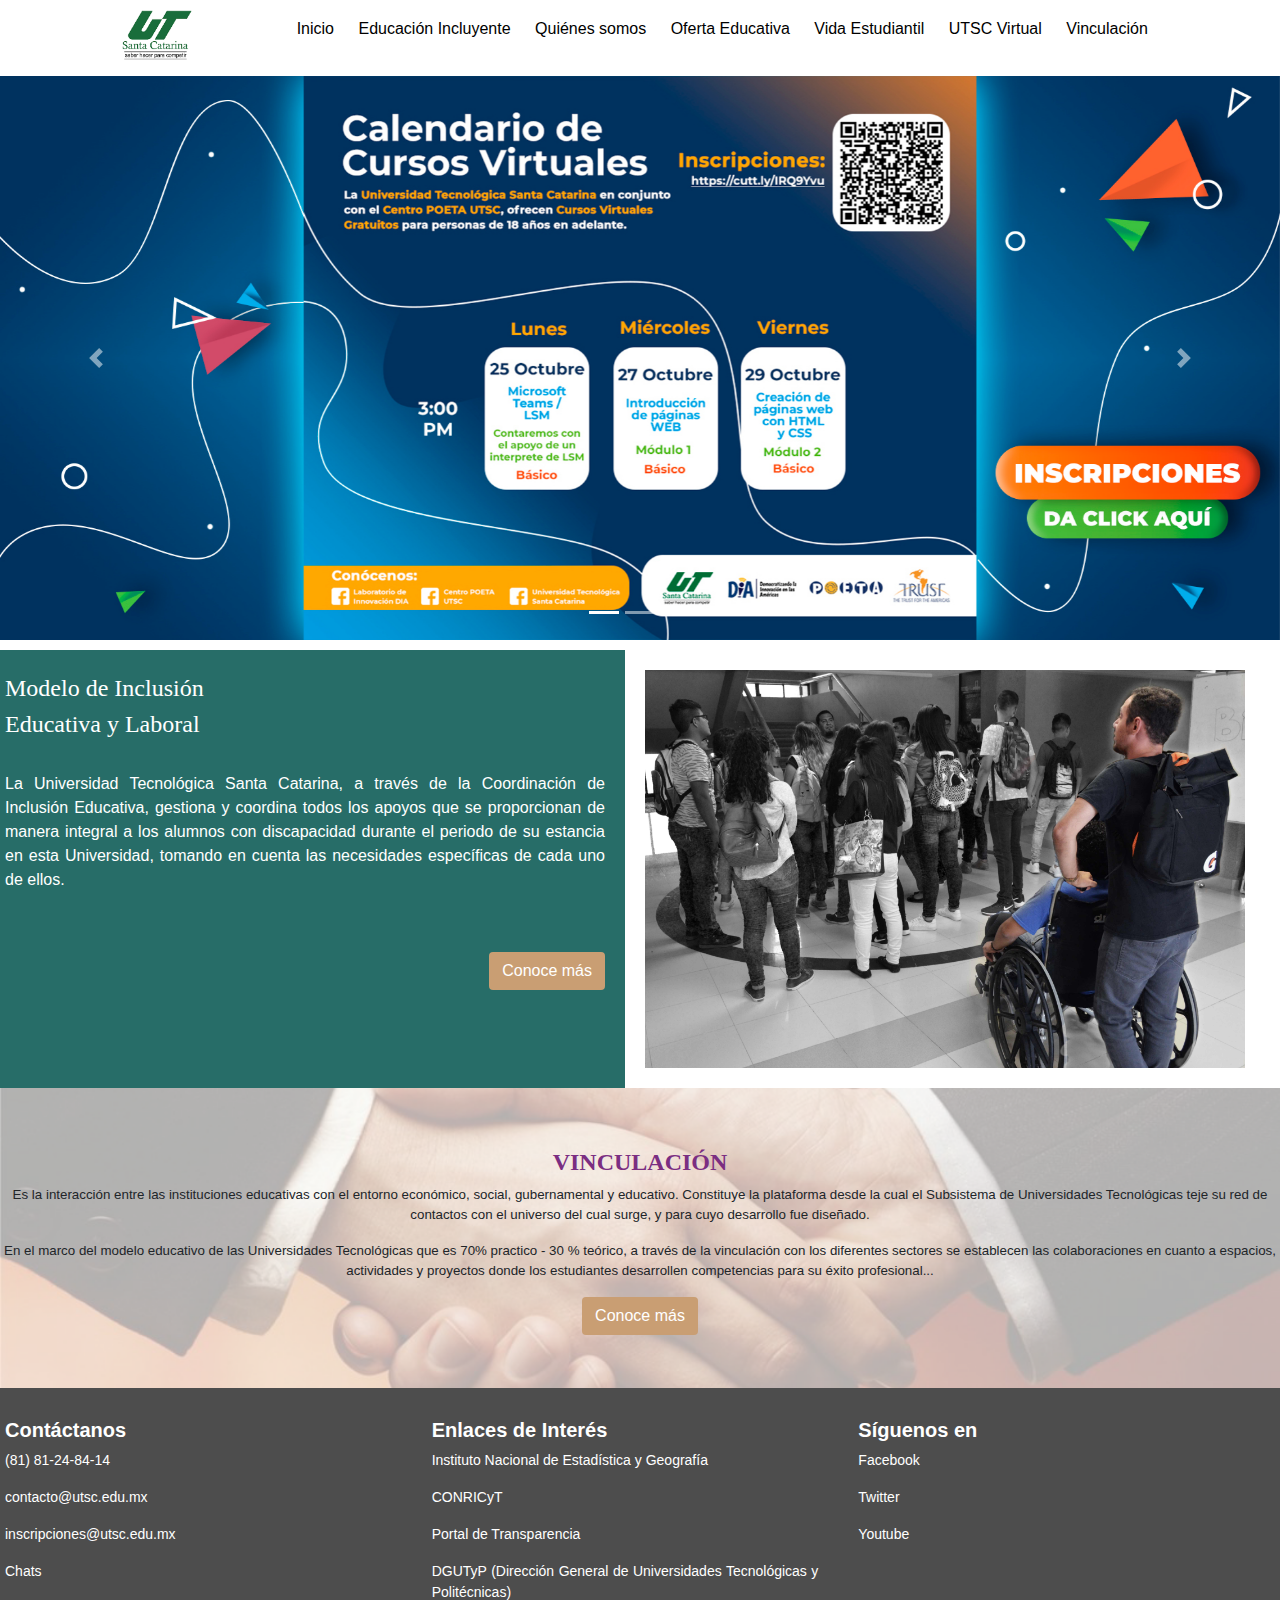
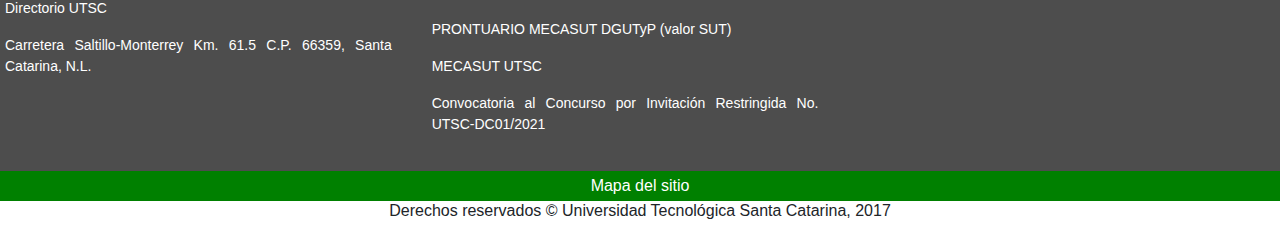
<file: index.html>
<!DOCTYPE html>
<html lang="es">

<head>
    <meta charset="UTF-8">
    <meta http-equiv="X-UA-Compatible" content="IE=edge">
    <meta name="viewport" content="width=device-width, initial-scale=1.0">
    <title>Universidad Tecnológica Santa Catarina</title>
    <link rel="stylesheet" href="estilos/estilos.css" type="text/css">
    <link rel="shortcut icon" href="recursos/logoUTSC.png">
    <link rel="stylesheet" href="https://maxcdn.bootstrapcdn.com/bootstrap/4.5.2/css/bootstrap.min.css">
    <script src="https://ajax.googleapis.com/ajax/libs/jquery/3.5.1/jquery.min.js"></script>
    <script src="https://cdnjs.cloudflare.com/ajax/libs/popper.js/1.16.0/umd/popper.min.js"></script>
    <script src="https://maxcdn.bootstrapcdn.com/bootstrap/4.5.2/js/bootstrap.min.js"></script>
</head>

<body>


    <nav>
        <ul id="navegadorCentrado">
            <a href="index.html"><img id="logoUTSC" src="recursos/logoUTSC.png"></a>
            <li><a href="index.html">Inicio</a></li>
            <li><a href="secciones/educacionIncluyente.html">Educación Incluyente</a></li>
            <li><a href="secciones/quienesSomos.html">Quiénes somos</a></li>
            <li><a href="secciones/ofertaEducativa.html">Oferta Educativa</a></li>
            <li><a href="secciones/vidaEstudiantil.html">Vida Estudiantil</a></li>
            <li><a href="secciones/utscVirtual.html">UTSC Virtual</a></li>
            <li><a href="secciones/vinculacion.html">Vinculación</a></li>
        </ul>
    </nav <section>
    <div id="demo" class="carousel slide" data-ride="carousel">

        <!-- Indicators -->
        <ul class="carousel-indicators">
            <li data-target="#demo" data-slide-to="0" class="active"></li>
            <li data-target="#demo" data-slide-to="1"></li>
            <li data-target="#demo" data-slide-to="2"></li>
        </ul>

        <!-- The slideshow -->
        <div class="carousel-inner">
            <div class="carousel-item active">
                <img src="recursos/calendarioVirtual.jpg" width="100%">
            </div>

            <div class="carousel-item">
                <img src="recursos/regresoClases.jpg" " width="100%">
            </div>

            <div class="carousel-item">
                <img src="recursos/avisoPagos.jpg" width="100%">
            </div>
        </div>

        <!-- Left and right controls -->
        <a class="carousel-control-prev" href="#demo" data-slide="prev">
            <span class="carousel-control-prev-icon"></span>
        </a>
        <a class="carousel-control-next" href="#demo" data-slide="next">
            <span class="carousel-control-next-icon"></span>
        </a>

    </div>
    </section>

    <main>
        <section id="informacion">
            <div>
                <div class="row">
                    <div id="modeloInclusivo" class="col-6">
                        <h4 class="tituloInclusion">Modelo de Inclusión <br> Educativa y Laboral</h4>
                        <p id="parrafoInfo">
                            La Universidad Tecnológica Santa Catarina, a través de la Coordinación de
                            Inclusión Educativa, gestiona y coordina todos los apoyos que se proporcionan de
                            manera integral a los alumnos con discapacidad durante el periodo de su estancia en esta
                            Universidad, tomando en cuenta las necesidades específicas de cada uno de ellos.</p>

                        <div class="text-right">
                            <a href="secciones/educacionIncluyente.html"><button type="button" class="btn" id="botonConoce">Conoce más</button></a>
                        </div>
                    </div>
                    <div class="col-6">
                        <img id="inclusionEducativa.jpg" src="recursos/inclusionEducativa.jpg" width="100%">
                    </div>
                </div>
            </div>
        </section>
        <div class="contenedor">
            <img class="vinculacion" src="recursos/vinculacion.png">
            <div class="textoEncima">
                <h4 class="vinculacionTitulo">VINCULACIÓN</h4>
                <p>
                    Es la interacción entre las instituciones educativas con el entorno económico, social, gubernamental
                    y educativo. Constituye la plataforma desde la cual el Subsistema de Universidades Tecnológicas
                    teje su red de contactos con el universo del cual surge, y para cuyo desarrollo fue diseñado.
                </p>
                <p>
                    En el marco del modelo educativo de las Universidades Tecnológicas que es 70% practico - 30 %
                    teórico, a través de la vinculación con los diferentes sectores se establecen las colaboraciones en
                    cuanto a espacios,
                    actividades y proyectos donde los estudiantes desarrollen competencias para su éxito profesional...
                </p>

                <div class="text-center">
                    <a href="secciones/vinculacion.html"><button type="button" class="btn" id="botonConoce">Conoce más</button></a>
                </div>
            </div>
        </div>
    </main>

    <footer>
        <div class="row" class="text-center" id="textoFooter">
            <div class="col">
                <h5 class="titulosFooter">Contáctanos</h5>
                <p>(81) 81-24-84-14</p>
                <p>contacto@utsc.edu.mx
                <p>inscripciones@utsc.edu.mx</p>
                <p>Chats</p>
                <p> Directorio UTSC</p>
                <p>Carretera Saltillo-Monterrey Km. 61.5 C.P. 66359, Santa Catarina, N.L.</p>
            </div>
            <div class="col">
                <h5 class="titulosFooter">Enlaces de Interés</h5>
                <p>Instituto Nacional de Estadística y Geografía</p>
                <p>CONRICyT</p>
                <p>Portal de Transparencia</p>
                <p>DGUTyP (Dirección General de Universidades Tecnológicas y Politécnicas)</p>
                <p>PRONTUARIO MECASUT DGUTyP (valor SUT)</p>
                <p>MECASUT UTSC</p>
                <p>Convocatoria al Concurso por Invitación Restringida No. UTSC-DC01/2021</p>
            </div>
            <div class="col">
                <h5 class="titulosFooter">Síguenos en</h5>
                <p>Facebook</p>
                <p>Twitter</p>
                <p>Youtube</p>
            </div>
        </div>
    </footer>
    <div class="mapa">
        <h6>Mapa del sitio</h6>
    </div>
    <div class="derechos">
        <h6>Derechos reservados © Universidad Tecnológica Santa Catarina, 2017</h6>
    </div>
</body>

</html>
</file>
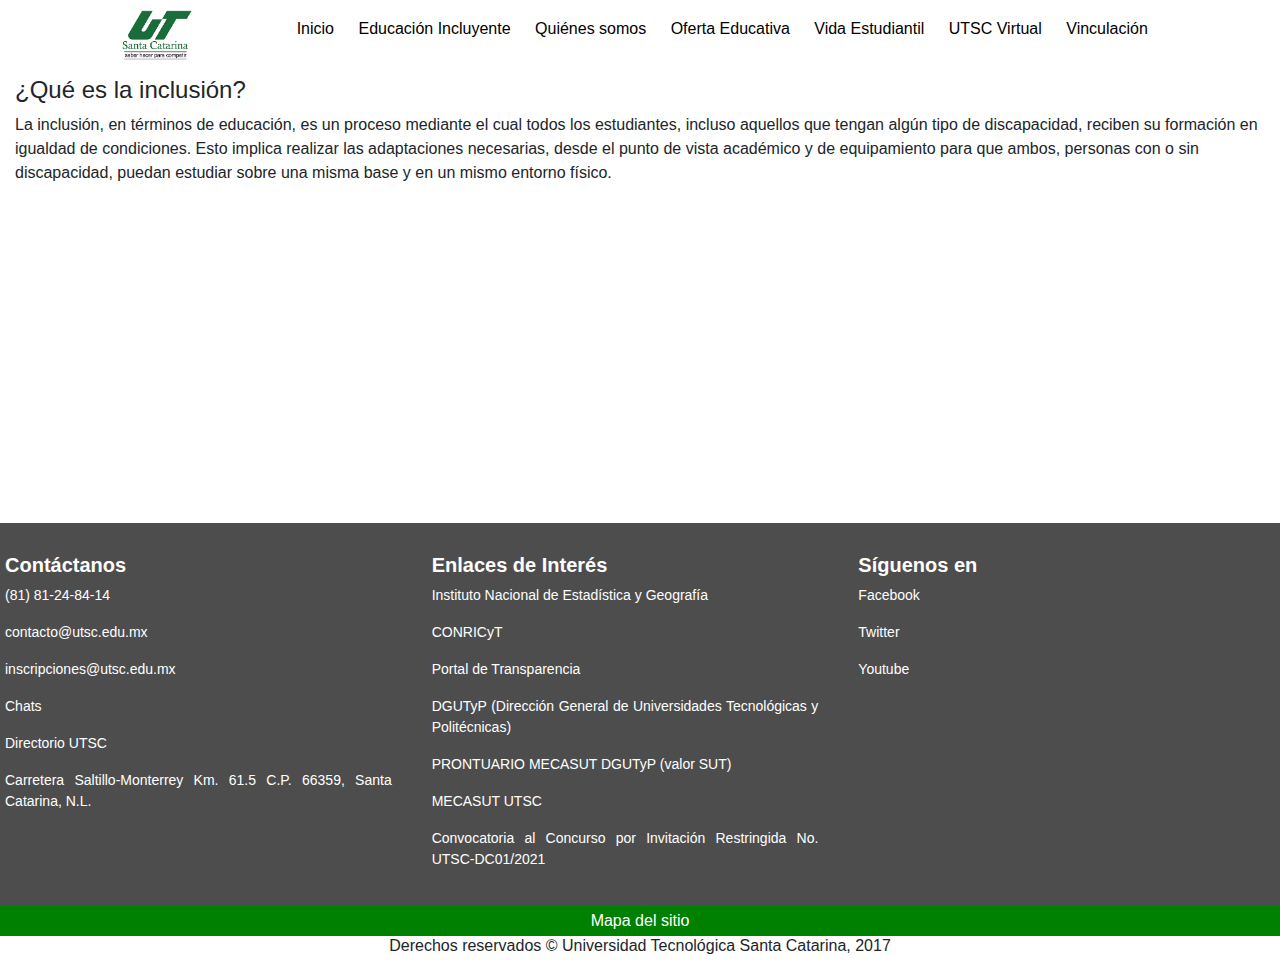
<file: secciones/educacionIncluyente.html>
<!DOCTYPE html>
<html lang="en">

<head>
    <meta charset="UTF-8">
    <meta http-equiv="X-UA-Compatible" content="IE=edge">
    <meta name="viewport" content="width=device-width, initial-scale=1.0">
    <title>Educación Incluyente</title>
    <link rel="stylesheet" href="../estilos/estilos.css" type="text/css">
    <link rel="shortcut icon" href="/recursos/logoUTSC.png">
    <link rel="stylesheet" href="https://maxcdn.bootstrapcdn.com/bootstrap/4.5.2/css/bootstrap.min.css">
    <script src="https://ajax.googleapis.com/ajax/libs/jquery/3.5.1/jquery.min.js"></script>
    <script src="https://cdnjs.cloudflare.com/ajax/libs/popper.js/1.16.0/umd/popper.min.js"></script>
    <script src="https://maxcdn.bootstrapcdn.com/bootstrap/4.5.2/js/bootstrap.min.js"></script>
</head>

<body>
    <nav>
        <ul id="navegadorCentrado">
            <a href="../index.html"><img id="logoUTSC" src="../recursos/logoUTSC.png"></a>
            <li><a href="../index.html">Inicio</a></li>
            <li><a href="educacionIncluyente.html">Educación Incluyente</a></li>
            <li><a href="quienesSomos.html">Quiénes somos</a></li>
            <li><a href="ofertaEducativa.html">Oferta Educativa</a></li>
            <li><a href="vidaEstudiantil.html">Vida Estudiantil</a></li>
            <li><a href="utscVirtual.html">UTSC Virtual</a></li>
            <li><a href="vinculacion.html">Vinculación</a></li>
        </ul>
    </nav>

    <main>
        <section>
            <div class="container-fluid">
                <h4>¿Qué es la inclusión?</h4>
                <p>La inclusión, en términos de educación, es un proceso mediante
                    el cual todos los estudiantes, incluso aquellos que tengan algún tipo de discapacidad, reciben su
                    formación en igualdad de condiciones. Esto implica realizar las adaptaciones necesarias, desde el
                    punto de vista académico y de equipamiento para que ambos, personas con o sin discapacidad, puedan
                    estudiar sobre una misma base y en un mismo entorno físico.</p>
                    <div>
                    <iframe width="560" height="315" src="https://www.youtube.com/embed/Z60Jld44HlM" title="YouTube video player" frameborder="0" allow="accelerometer; autoplay; clipboard-write; encrypted-media; gyroscope; picture-in-picture" allowfullscreen></iframe>
                    </div>
            </div>
        </section>
    </main>

    <footer>
        <div class="row" class="text-center" id="textoFooter">
            <div class="col">
                <h5 class="titulosFooter">Contáctanos</h5>
                <p>(81) 81-24-84-14</p>
                <p>contacto@utsc.edu.mx
                <p>inscripciones@utsc.edu.mx</p>
                <p>Chats</p>
                <p> Directorio UTSC</p>
                <p>Carretera Saltillo-Monterrey Km. 61.5 C.P. 66359, Santa Catarina, N.L.</p>
            </div>
            <div class="col">
                <h5 class="titulosFooter">Enlaces de Interés</h5>
                <p>Instituto Nacional de Estadística y Geografía</p>
                <p>CONRICyT</p>
                <p>Portal de Transparencia</p>
                <p>DGUTyP (Dirección General de Universidades Tecnológicas y Politécnicas)</p>
                <p>PRONTUARIO MECASUT DGUTyP (valor SUT)</p>
                <p>MECASUT UTSC</p>
                <p>Convocatoria al Concurso por Invitación Restringida No. UTSC-DC01/2021</p>
            </div>
            <div class="col">
                <h5 class="titulosFooter">Síguenos en</h5>
                <p>Facebook</p>
                <p>Twitter</p>
                <p>Youtube</p>
            </div>
        </div>
    </footer>
    <div class="mapa">
        <h6>Mapa del sitio</h6>
    </div>
    <div class="derechos">
        <h6>Derechos reservados © Universidad Tecnológica Santa Catarina, 2017</h6>
    </div>
</body>

</html>
</file>
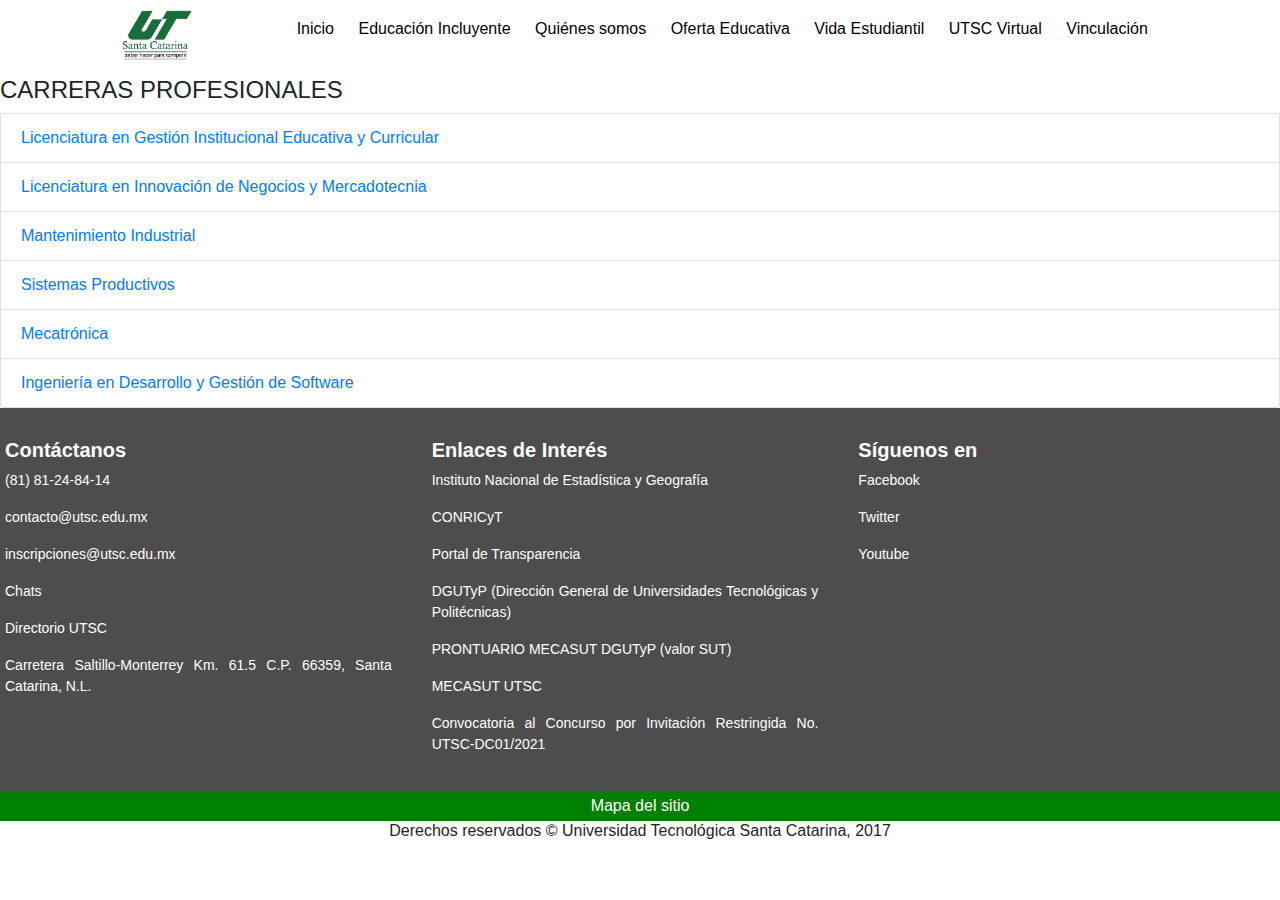
<file: secciones/ofertaEducativa.html>
<!DOCTYPE html>
<html lang="en">
<head>
    <meta charset="UTF-8">
    <meta http-equiv="X-UA-Compatible" content="IE=edge">
    <meta name="viewport" content="width=device-width, initial-scale=1.0">
    <title>Oferta Educativa</title>
    <link rel="stylesheet" href="../estilos/estilos.css" type="text/css">
    <link rel="shortcut icon" href="/recursos/logoUTSC.png">
    <link rel="stylesheet" href="https://maxcdn.bootstrapcdn.com/bootstrap/4.5.2/css/bootstrap.min.css">
    <script src="https://ajax.googleapis.com/ajax/libs/jquery/3.5.1/jquery.min.js"></script>
    <script src="https://cdnjs.cloudflare.com/ajax/libs/popper.js/1.16.0/umd/popper.min.js"></script>
    <script src="https://maxcdn.bootstrapcdn.com/bootstrap/4.5.2/js/bootstrap.min.js"></script>
</head>
<body>
    <nav>
        <ul id="navegadorCentrado">
            <a href="../index.html"><img id="logoUTSC" src="../recursos/logoUTSC.png"></a>
            <li><a href="../index.html">Inicio</a></li>
            <li><a href="educacionIncluyente.html">Educación Incluyente</a></li>
            <li><a href="quienesSomos.html">Quiénes somos</a></li>
            <li><a href="ofertaEducativa.html">Oferta Educativa</a></li>
            <li><a href="vidaEstudiantil.html">Vida Estudiantil</a></li>
            <li><a href="utscVirtual.html">UTSC Virtual</a></li>
            <li><a href="vinculacion.html">Vinculación</a></li>
        </ul>
    </nav>

    <main>

        <div class="list-group">
            <h4>CARRERAS PROFESIONALES</h4>
            <a href="#" class="list-group-item">Licenciatura en Gestión Institucional Educativa y Curricular</a>
            <a href="#" class="list-group-item">Licenciatura en Innovación de Negocios y Mercadotecnia</a>
            <a href="#" class="list-group-item">Mantenimiento Industrial</a>
            <a href="#" class="list-group-item">Sistemas Productivos</a>
            <a href="#" class="list-group-item">Mecatrónica</a>
            <a href="#" class="list-group-item">Ingeniería en Desarrollo y Gestión de Software</a>
          </div>
          
    </main>

    <footer>
        <div class="row" class="text-center" id="textoFooter">
            <div class="col">
                <h5 class="titulosFooter">Contáctanos</h5>
                <p>(81) 81-24-84-14</p>
                <p>contacto@utsc.edu.mx
                <p>inscripciones@utsc.edu.mx</p>
                <p>Chats</p>
                <p> Directorio UTSC</p>
                <p>Carretera Saltillo-Monterrey Km. 61.5 C.P. 66359, Santa Catarina, N.L.</p>
            </div>
            <div class="col">
                <h5 class="titulosFooter">Enlaces de Interés</h5>
                <p>Instituto Nacional de Estadística y Geografía</p>
                <p>CONRICyT</p>
                <p>Portal de Transparencia</p>
                <p>DGUTyP (Dirección General de Universidades Tecnológicas y Politécnicas)</p>
                <p>PRONTUARIO MECASUT DGUTyP (valor SUT)</p>
                <p>MECASUT UTSC</p>
                <p>Convocatoria al Concurso por Invitación Restringida No. UTSC-DC01/2021</p>
            </div>
            <div class="col">
                <h5 class="titulosFooter">Síguenos en</h5>
                <p>Facebook</p>
                <p>Twitter</p>
                <p>Youtube</p>
            </div>
        </div>
    </footer>
    <div class="mapa">
        <h6>Mapa del sitio</h6>
    </div>
    <div class="derechos">
        <h6>Derechos reservados © Universidad Tecnológica Santa Catarina, 2017</h6>
    </div>
</body>
</html>
</file>
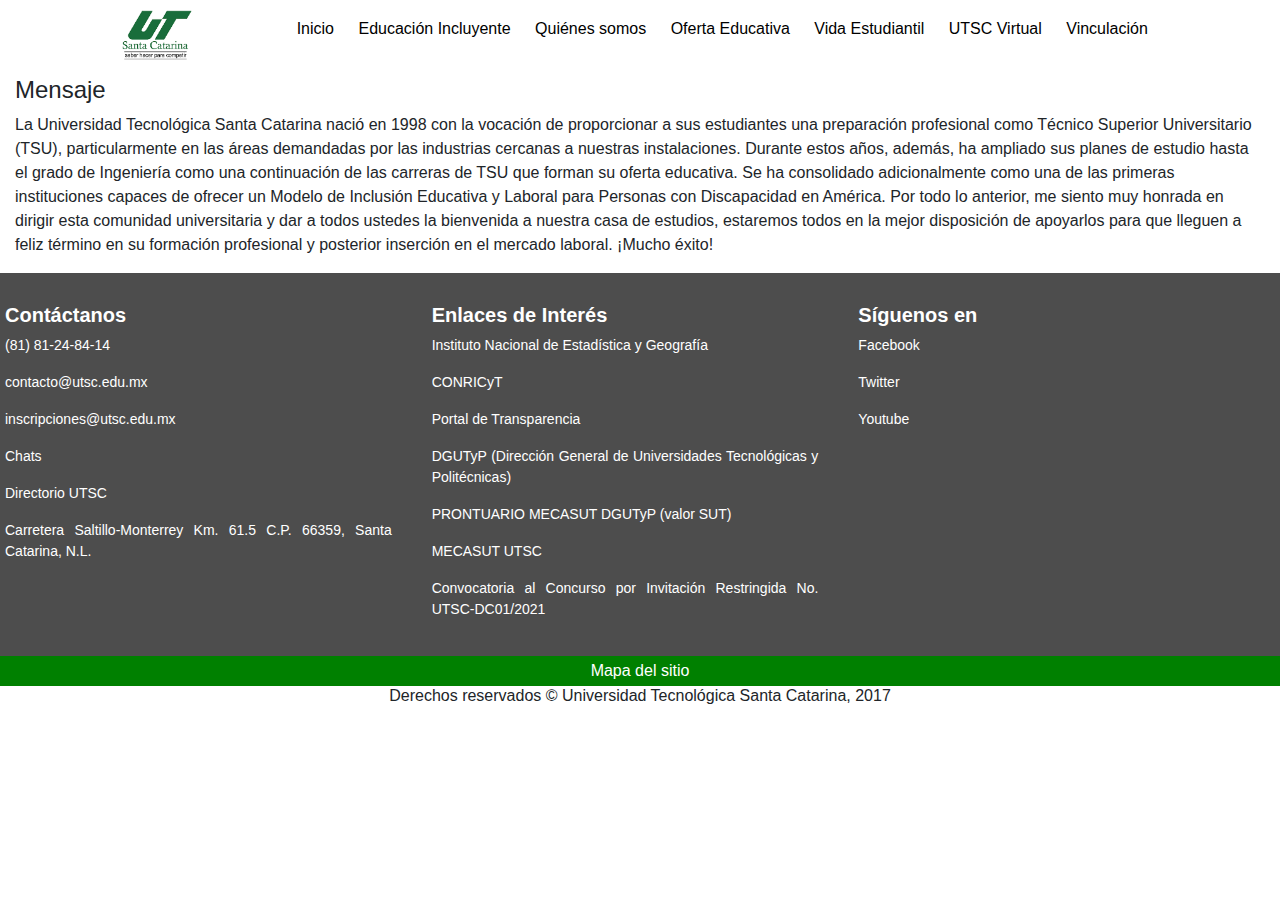
<file: secciones/quienesSomos.html>
<!DOCTYPE html>
<html lang="en">

<head>
    <meta charset="UTF-8">
    <meta http-equiv="X-UA-Compatible" content="IE=edge">
    <meta name="viewport" content="width=device-width, initial-scale=1.0">
    <title>Quiénes somos</title>
    <link rel="stylesheet" href="../estilos/estilos.css" type="text/css">
    <link rel="shortcut icon" href="/recursos/logoUTSC.png">
    <link rel="stylesheet" href="https://maxcdn.bootstrapcdn.com/bootstrap/4.5.2/css/bootstrap.min.css">
    <script src="https://ajax.googleapis.com/ajax/libs/jquery/3.5.1/jquery.min.js"></script>
    <script src="https://cdnjs.cloudflare.com/ajax/libs/popper.js/1.16.0/umd/popper.min.js"></script>
    <script src="https://maxcdn.bootstrapcdn.com/bootstrap/4.5.2/js/bootstrap.min.js"></script>
</head>

<body>
    <nav>
        <ul id="navegadorCentrado">
            <a href="../index.html"><img id="logoUTSC" src="../recursos/logoUTSC.png"></a>
            <li><a href="../index.html">Inicio</a></li>
            <li><a href="educacionIncluyente.html">Educación Incluyente</a></li>
            <li><a href="quienesSomos.html">Quiénes somos</a></li>
            <li><a href="ofertaEducativa.html">Oferta Educativa</a></li>
            <li><a href="vidaEstudiantil.html">Vida Estudiantil</a></li>
            <li><a href="utscVirtual.html">UTSC Virtual</a></li>
            <li><a href="vinculacion.html">Vinculación</a></li>
        </ul>
    </nav>

    <main>
        <section>
            <div class="container-fluid">
                <h4>Mensaje</h4>
                <p>La Universidad Tecnológica Santa Catarina nació en 1998 con la vocación de proporcionar a sus
                    estudiantes una preparación profesional como Técnico Superior Universitario (TSU), particularmente
                    en las áreas demandadas por las industrias cercanas a nuestras instalaciones.

                    Durante estos años, además, ha ampliado sus planes de estudio hasta el grado de Ingeniería como una
                    continuación de las carreras de TSU que forman su oferta educativa.

                    Se ha consolidado adicionalmente como una de las primeras instituciones capaces de ofrecer un Modelo
                    de Inclusión Educativa y Laboral para Personas con Discapacidad en América.

                    Por todo lo anterior, me siento muy honrada en dirigir esta comunidad universitaria y dar a todos
                    ustedes la bienvenida a nuestra casa de estudios, estaremos todos en la mejor disposición de
                    apoyarlos para que lleguen a feliz término en su formación profesional y posterior inserción en el
                    mercado laboral.

                    ¡Mucho éxito!</p>
            </div>
        </section>
    </main>

    <footer>
        <div class="row" class="text-center" id="textoFooter">
            <div class="col">
                <h5 class="titulosFooter">Contáctanos</h5>
                <p>(81) 81-24-84-14</p>
                <p>contacto@utsc.edu.mx
                <p>inscripciones@utsc.edu.mx</p>
                <p>Chats</p>
                <p> Directorio UTSC</p>
                <p>Carretera Saltillo-Monterrey Km. 61.5 C.P. 66359, Santa Catarina, N.L.</p>
            </div>
            <div class="col">
                <h5 class="titulosFooter">Enlaces de Interés</h5>
                <p>Instituto Nacional de Estadística y Geografía</p>
                <p>CONRICyT</p>
                <p>Portal de Transparencia</p>
                <p>DGUTyP (Dirección General de Universidades Tecnológicas y Politécnicas)</p>
                <p>PRONTUARIO MECASUT DGUTyP (valor SUT)</p>
                <p>MECASUT UTSC</p>
                <p>Convocatoria al Concurso por Invitación Restringida No. UTSC-DC01/2021</p>
            </div>
            <div class="col">
                <h5 class="titulosFooter">Síguenos en</h5>
                <p>Facebook</p>
                <p>Twitter</p>
                <p>Youtube</p>
            </div>
        </div>
    </footer>
    <div class="mapa">
        <h6>Mapa del sitio</h6>
    </div>
    <div class="derechos">
        <h6>Derechos reservados © Universidad Tecnológica Santa Catarina, 2017</h6>
    </div>
</body>

</html>
</file>
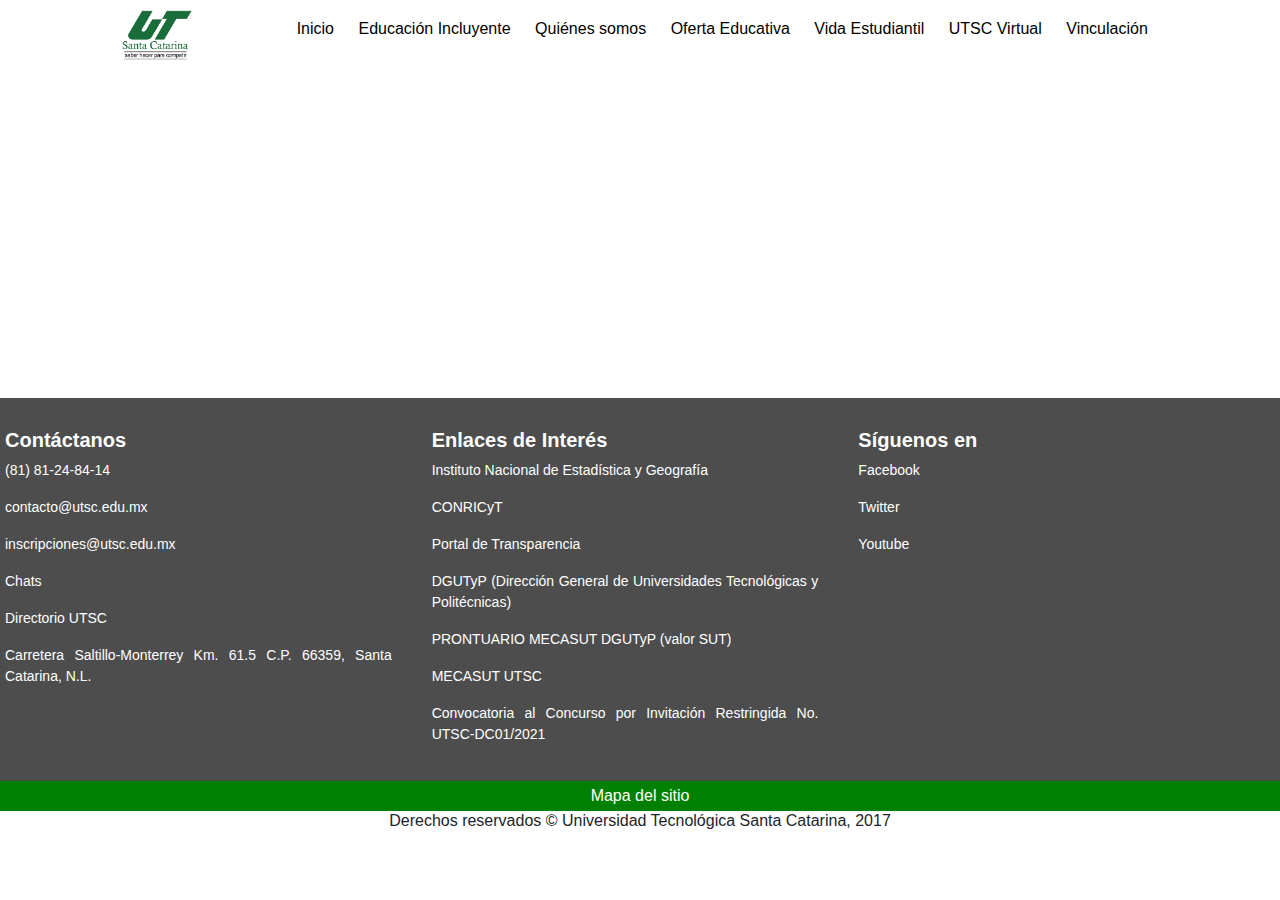
<file: secciones/utscVirtual.html>
<!DOCTYPE html>
<html lang="en">

<head>
    <meta charset="UTF-8">
    <meta http-equiv="X-UA-Compatible" content="IE=edge">
    <meta name="viewport" content="width=device-width, initial-scale=1.0">
    <title>UTSC Virtual</title>
    <link rel="stylesheet" href="../estilos/estilos.css" type="text/css">
    <link rel="shortcut icon" href="/recursos/logoUTSC.png">
    <link rel="stylesheet" href="https://maxcdn.bootstrapcdn.com/bootstrap/4.5.2/css/bootstrap.min.css">
    <script src="https://ajax.googleapis.com/ajax/libs/jquery/3.5.1/jquery.min.js"></script>
    <script src="https://cdnjs.cloudflare.com/ajax/libs/popper.js/1.16.0/umd/popper.min.js"></script>
    <script src="https://maxcdn.bootstrapcdn.com/bootstrap/4.5.2/js/bootstrap.min.js"></script>
</head>

<body>
    <nav>
        <ul id="navegadorCentrado">
            <a href="../index.html"><img id="logoUTSC" src="../recursos/logoUTSC.png"></a>
            <li><a href="../index.html">Inicio</a></li>
            <li><a href="educacionIncluyente.html">Educación Incluyente</a></li>
            <li><a href="quienesSomos.html">Quiénes somos</a></li>
            <li><a href="ofertaEducativa.html">Oferta Educativa</a></li>
            <li><a href="vidaEstudiantil.html">Vida Estudiantil</a></li>
            <li><a href="utscVirtual.html">UTSC Virtual</a></li>
            <li><a href="vinculacion.html">Vinculación</a></li>
        </ul>
    </nav>
    <main>
        <section>
            <div class="videoVirtual">
            <iframe width="560" height="315" src="https://www.youtube.com/embed/v3GWEBMuY9Y"
                title="YouTube video player" frameborder="0"
                allow="accelerometer; autoplay; clipboard-write; encrypted-media; gyroscope; picture-in-picture"
                allowfullscreen></iframe>
                </div>
        </section>
    </main>
    <footer>
        <div class="row" class="text-center" id="textoFooter">
            <div class="col">
                <h5 class="titulosFooter">Contáctanos</h5>
                <p>(81) 81-24-84-14</p>
                <p>contacto@utsc.edu.mx
                <p>inscripciones@utsc.edu.mx</p>
                <p>Chats</p>
                <p> Directorio UTSC</p>
                <p>Carretera Saltillo-Monterrey Km. 61.5 C.P. 66359, Santa Catarina, N.L.</p>
            </div>
            <div class="col">
                <h5 class="titulosFooter">Enlaces de Interés</h5>
                <p>Instituto Nacional de Estadística y Geografía</p>
                <p>CONRICyT</p>
                <p>Portal de Transparencia</p>
                <p>DGUTyP (Dirección General de Universidades Tecnológicas y Politécnicas)</p>
                <p>PRONTUARIO MECASUT DGUTyP (valor SUT)</p>
                <p>MECASUT UTSC</p>
                <p>Convocatoria al Concurso por Invitación Restringida No. UTSC-DC01/2021</p>
            </div>
            <div class="col">
                <h5 class="titulosFooter">Síguenos en</h5>
                <p>Facebook</p>
                <p>Twitter</p>
                <p>Youtube</p>
            </div>
        </div>
    </footer>
    <div class="mapa">
        <h6>Mapa del sitio</h6>
    </div>
    <div class="derechos">
        <h6>Derechos reservados © Universidad Tecnológica Santa Catarina, 2017</h6>
    </div>
</body>

</html>
</file>
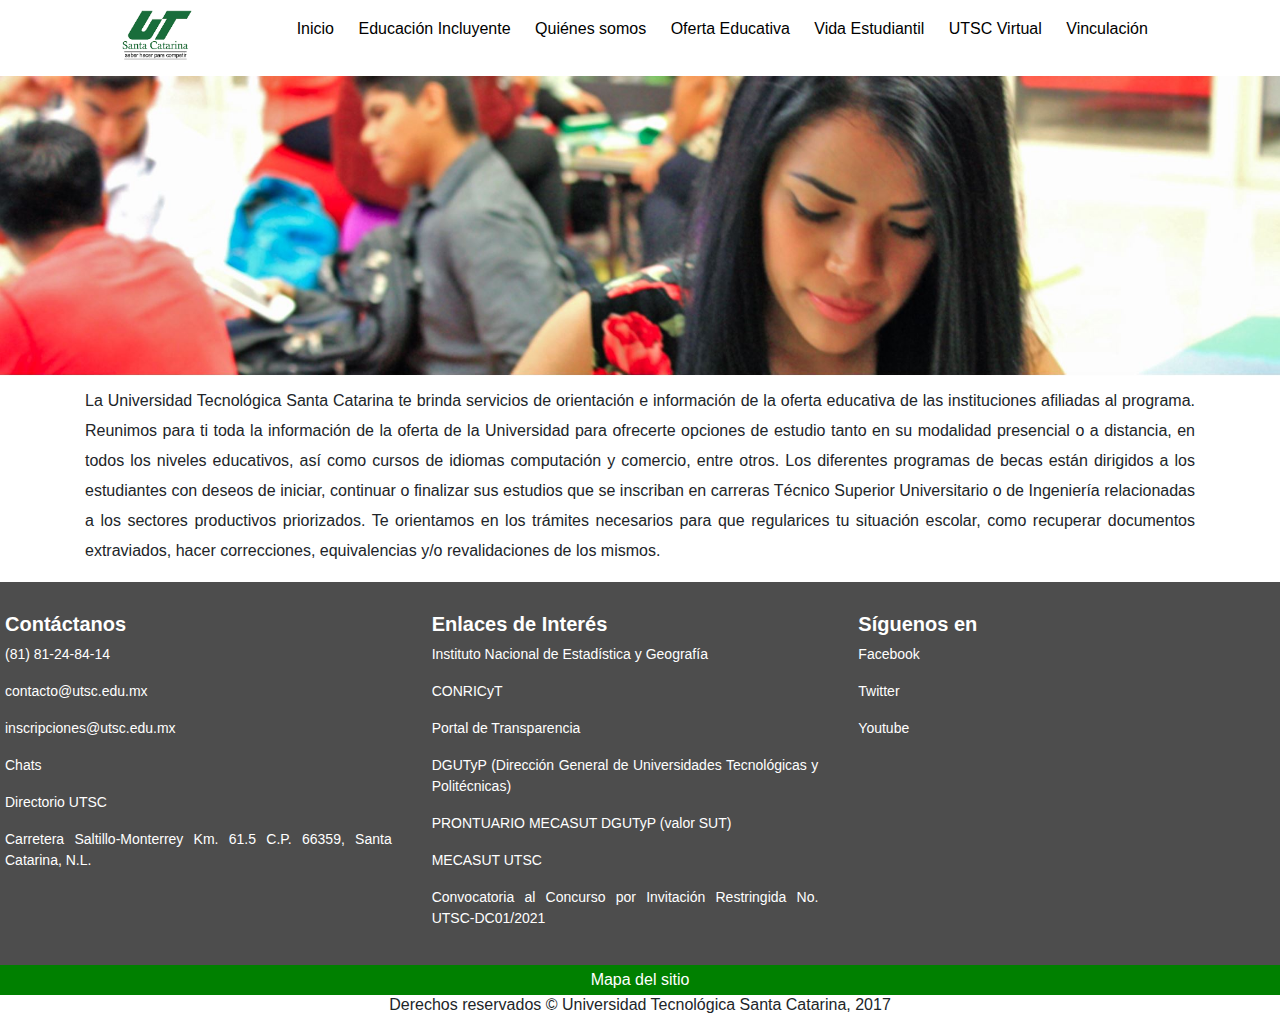
<file: secciones/vidaEstudiantil.html>
<!DOCTYPE html>
<html lang="en">

<head>
    <meta charset="UTF-8">
    <meta http-equiv="X-UA-Compatible" content="IE=edge">
    <meta name="viewport" content="width=device-width, initial-scale=1.0">
    <title>Vida Estudiantil</title>
    <link rel="stylesheet" href="../estilos/estilos.css" type="text/css">
    <link rel="shortcut icon" href="/recursos/logoUTSC.png">
    <link rel="stylesheet" href="https://maxcdn.bootstrapcdn.com/bootstrap/4.5.2/css/bootstrap.min.css">
    <script src="https://ajax.googleapis.com/ajax/libs/jquery/3.5.1/jquery.min.js"></script>
    <script src="https://cdnjs.cloudflare.com/ajax/libs/popper.js/1.16.0/umd/popper.min.js"></script>
    <script src="https://maxcdn.bootstrapcdn.com/bootstrap/4.5.2/js/bootstrap.min.js"></script>
</head>

<body>
    <nav>
        <ul id="navegadorCentrado">
            <a href="../index.html"><img id="logoUTSC" src="../recursos/logoUTSC.png"></a>
            <li><a href="../index.html">Inicio</a></li>
            <li><a href="educacionIncluyente.html">Educación Incluyente</a></li>
            <li><a href="quienesSomos.html">Quiénes somos</a></li>
            <li><a href="ofertaEducativa.html">Oferta Educativa</a></li>
            <li><a href="vidaEstudiantil.html">Vida Estudiantil</a></li>
            <li><a href="utscVirtual.html">UTSC Virtual</a></li>
            <li><a href="vinculacion.html">Vinculación</a></li>
        </ul>
    </nav>

    <main>
        <section>

            <img class="vidaEstudiantil" src="../recursos/vidaEstudiantil.JPG">
            <div class="container">
                <p class="vidaParrafo">
                    La Universidad Tecnológica Santa Catarina te brinda servicios de orientación e información de la
                    oferta educativa de las instituciones afiliadas al programa.

                    Reunimos para ti toda la información de la oferta de la Universidad para ofrecerte opciones de
                    estudio tanto en su modalidad presencial o a distancia, en todos los niveles educativos, así como
                    cursos de idiomas computación y comercio, entre otros.

                    Los diferentes programas de becas están dirigidos a los estudiantes con deseos de iniciar, continuar
                    o finalizar sus estudios que se inscriban en carreras Técnico Superior Universitario o de Ingeniería
                    relacionadas a los sectores productivos priorizados.

                    Te orientamos en los trámites necesarios para que regularices tu situación escolar, como recuperar
                    documentos extraviados, hacer correcciones, equivalencias y/o revalidaciones de los mismos.
                </p>
            </div>
        </section>
    </main>

    <footer>
        <div class="row" class="text-center" id="textoFooter">
            <div class="col">
                <h5 class="titulosFooter">Contáctanos</h5>
                <p>(81) 81-24-84-14</p>
                <p>contacto@utsc.edu.mx
                <p>inscripciones@utsc.edu.mx</p>
                <p>Chats</p>
                <p> Directorio UTSC</p>
                <p>Carretera Saltillo-Monterrey Km. 61.5 C.P. 66359, Santa Catarina, N.L.</p>
            </div>
            <div class="col">
                <h5 class="titulosFooter">Enlaces de Interés</h5>
                <p>Instituto Nacional de Estadística y Geografía</p>
                <p>CONRICyT</p>
                <p>Portal de Transparencia</p>
                <p>DGUTyP (Dirección General de Universidades Tecnológicas y Politécnicas)</p>
                <p>PRONTUARIO MECASUT DGUTyP (valor SUT)</p>
                <p>MECASUT UTSC</p>
                <p>Convocatoria al Concurso por Invitación Restringida No. UTSC-DC01/2021</p>
            </div>
            <div class="col">
                <h5 class="titulosFooter">Síguenos en</h5>
                <p>Facebook</p>
                <p>Twitter</p>
                <p>Youtube</p>
            </div>
        </div>
    </footer>
    <div class="mapa">
        <h6>Mapa del sitio</h6>
    </div>
    <div class="derechos">
        <h6>Derechos reservados © Universidad Tecnológica Santa Catarina, 2017</h6>
    </div>
</body>

</html>
</file>
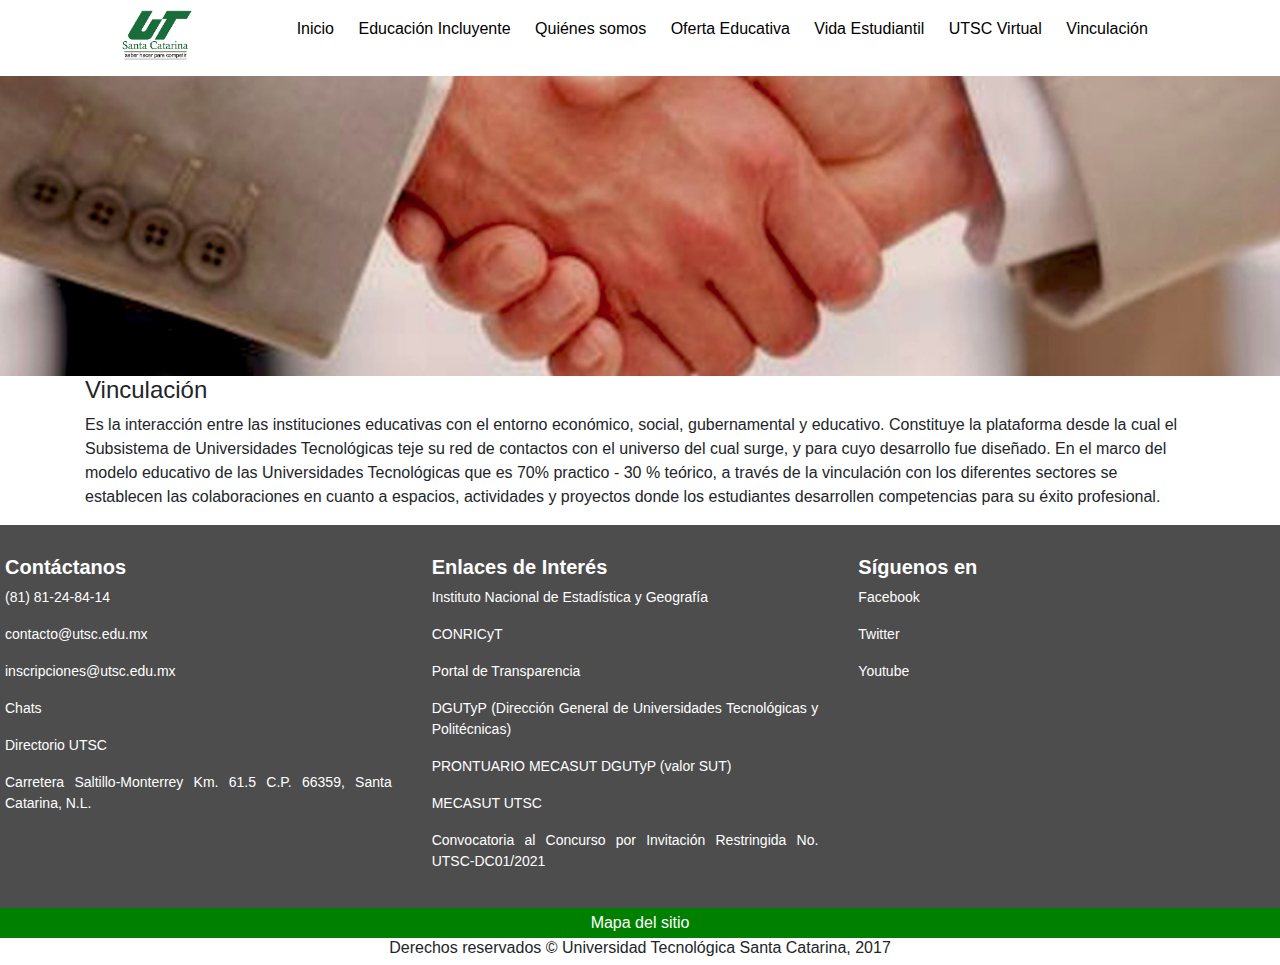
<file: secciones/vinculacion.html>
<!DOCTYPE html>
<html lang="en">

<head>
    <meta charset="UTF-8">
    <meta http-equiv="X-UA-Compatible" content="IE=edge">
    <meta name="viewport" content="width=device-width, initial-scale=1.0">
    <title>Vinculación</title>
    <link rel="stylesheet" href="../estilos/estilos.css" type="text/css">
    <link rel="shortcut icon" href="/recursos/logoUTSC.png">
    <link rel="stylesheet" href="https://maxcdn.bootstrapcdn.com/bootstrap/4.5.2/css/bootstrap.min.css">
    <script src="https://ajax.googleapis.com/ajax/libs/jquery/3.5.1/jquery.min.js"></script>
    <script src="https://cdnjs.cloudflare.com/ajax/libs/popper.js/1.16.0/umd/popper.min.js"></script>
    <script src="https://maxcdn.bootstrapcdn.com/bootstrap/4.5.2/js/bootstrap.min.js"></script>
</head>

<body>
    <nav>
        <ul id="navegadorCentrado">
            <a href="../index.html"><img id="logoUTSC" src="../recursos/logoUTSC.png"></a>
            <li><a href="../index.html">Inicio</a></li>
            <li><a href="educacionIncluyente.html">Educación Incluyente</a></li>
            <li><a href="quienesSomos.html">Quiénes somos</a></li>
            <li><a href="ofertaEducativa.html">Oferta Educativa</a></li>
            <li><a href="vidaEstudiantil.html">Vida Estudiantil</a></li>
            <li><a href="utscVirtual.html">UTSC Virtual</a></li>
            <li><a href="vinculacion.html">Vinculación</a></li>
        </ul>
    </nav>
    <main>
        <section>
            <img class="vinculacionManos" src="../recursos/vinculacionManos.JPG">
            <div class="container">
                <h4>Vinculación</h4>
                <p>Es la interacción entre las instituciones educativas con el entorno económico, social, gubernamental
                    y educativo. Constituye la plataforma desde la cual el Subsistema de Universidades Tecnológicas teje
                    su red de contactos con el universo del cual surge, y para cuyo desarrollo fue diseñado.

                    En el marco del modelo educativo de las Universidades Tecnológicas que es 70% practico - 30 %
                    teórico, a través de la vinculación con los diferentes sectores se establecen las colaboraciones en
                    cuanto a espacios, actividades y proyectos donde los estudiantes desarrollen competencias para su
                    éxito profesional.</p>
            </div>
        </section>
    </main>
    <footer>
        <div class="row" class="text-center" id="textoFooter">
            <div class="col">
                <h5 class="titulosFooter">Contáctanos</h5>
                <p>(81) 81-24-84-14</p>
                <p>contacto@utsc.edu.mx
                <p>inscripciones@utsc.edu.mx</p>
                <p>Chats</p>
                <p> Directorio UTSC</p>
                <p>Carretera Saltillo-Monterrey Km. 61.5 C.P. 66359, Santa Catarina, N.L.</p>
            </div>
            <div class="col">
                <h5 class="titulosFooter">Enlaces de Interés</h5>
                <p>Instituto Nacional de Estadística y Geografía</p>
                <p>CONRICyT</p>
                <p>Portal de Transparencia</p>
                <p>DGUTyP (Dirección General de Universidades Tecnológicas y Politécnicas)</p>
                <p>PRONTUARIO MECASUT DGUTyP (valor SUT)</p>
                <p>MECASUT UTSC</p>
                <p>Convocatoria al Concurso por Invitación Restringida No. UTSC-DC01/2021</p>
            </div>
            <div class="col">
                <h5 class="titulosFooter">Síguenos en</h5>
                <p>Facebook</p>
                <p>Twitter</p>
                <p>Youtube</p>
            </div>
        </div>
    </footer>
    <div class="mapa">
        <h6>Mapa del sitio</h6>
    </div>
    <div class="derechos">
        <h6>Derechos reservados © Universidad Tecnológica Santa Catarina, 2017</h6>
    </div>
</body>

</html>
</file>
<file: estilos/estilos.css>
* {
    margin: 0;
    padding: 0;
    text-decoration: none;
    font-family: Arial;
}

#navegadorCentrado{
    text-align: center;
    
}

#navegadorCentrado li{
    display: inline;
}

nav ul li a{
    color: black !important;
    text-decoration: none !important;
}

nav ul li{
    padding: 10px;
}

#logoUTSC{
    width: 70px ;
    height: 50px;
    margin-top: 10px;
    margin-right: 90px;
}

#regresoClases{
    width: 100%;
}
.row{
    width: 100%;
}
.row > div{
    margin-top: 10px;
    padding: 20px;
    width: 100%;
}

#modeloInclusivo{
    text-align: justify;
    background-color: #276D68;
}

.tituloInclusion{
    line-height: 36px;
    color: white;
    font-family: 'Times New Roman';
}

#parrafoInfo{
    margin-top: 30px;
    margin-bottom: 60px;
    color: white;
}

#botonConoce{
    background-color: #C99E73;
    color: white;
}

.vinculacion{
    width: 100%;
    height: 300px;
}

.contenedor{
    position: relative;
}

.textoEncima{
    position: absolute;
    top: 60px;
    font-size: smaller;
    text-align: center;
}

.vinculacionTitulo{
    color: #7B2E82;
    font-weight: bold;
    font-family: 'Times New Roman';
    text-align: center;
}

footer{
    background-color: #4D4D4D;
    position: relative;
    bottom: 0;
}

.titulosFooter{
    font-weight: bold;
}

#textoFooter{
 color: white;   
 text-align: justify;
 font-size: 14px;
}

.mapa{
    background-color: green;
    height: 30px;
    width: 100%;
    color: white;
    text-align: center;
    padding-top: 5px;
}

.derechos{
    text-align: center;
    font-size: 14px;
}

.vidaEstudiantil{
    width: 100%;
    height: 300px;
}

.vidaParrafo{
    margin-top: 10px;
    text-align: justify;
    line-height: 30px;
}

.videoVirtual{
    text-align: center;
}

.vinculacionManos{
    width: 100%;
    height: 300px;
}
</file>
